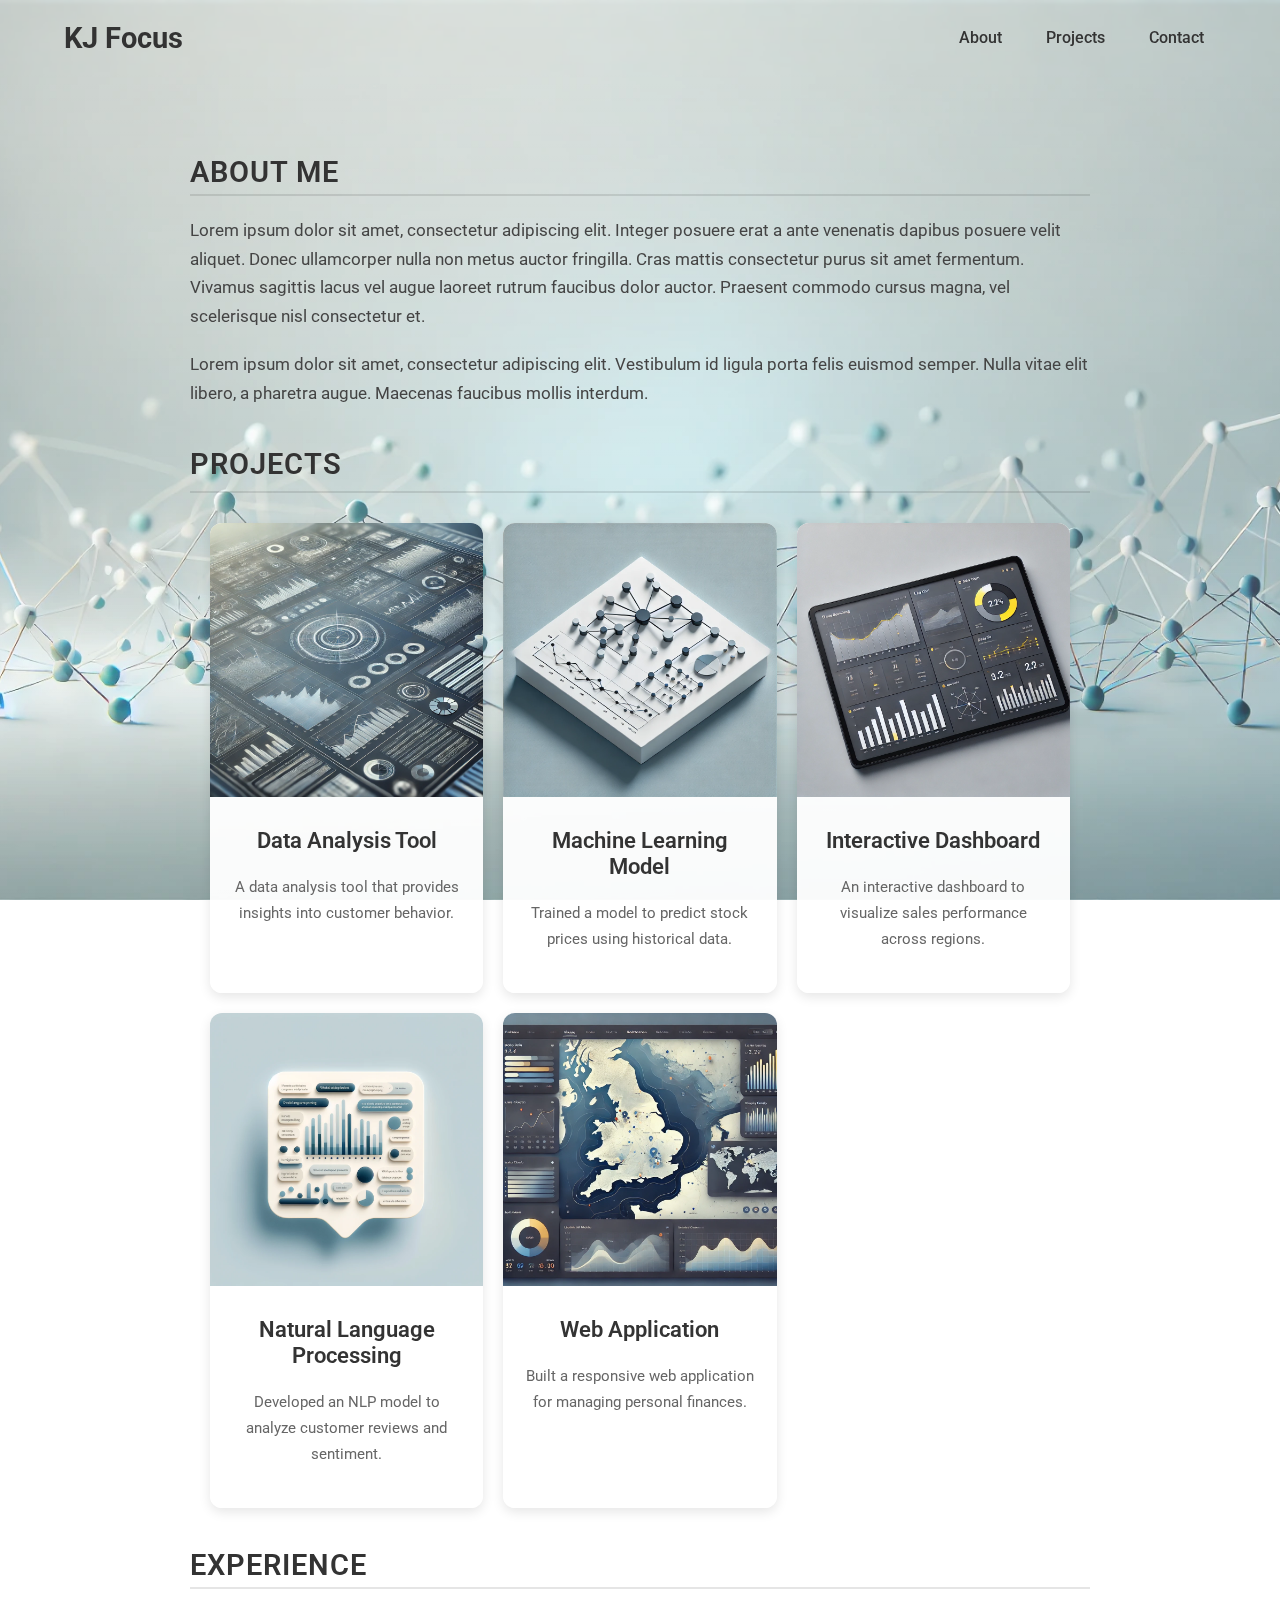
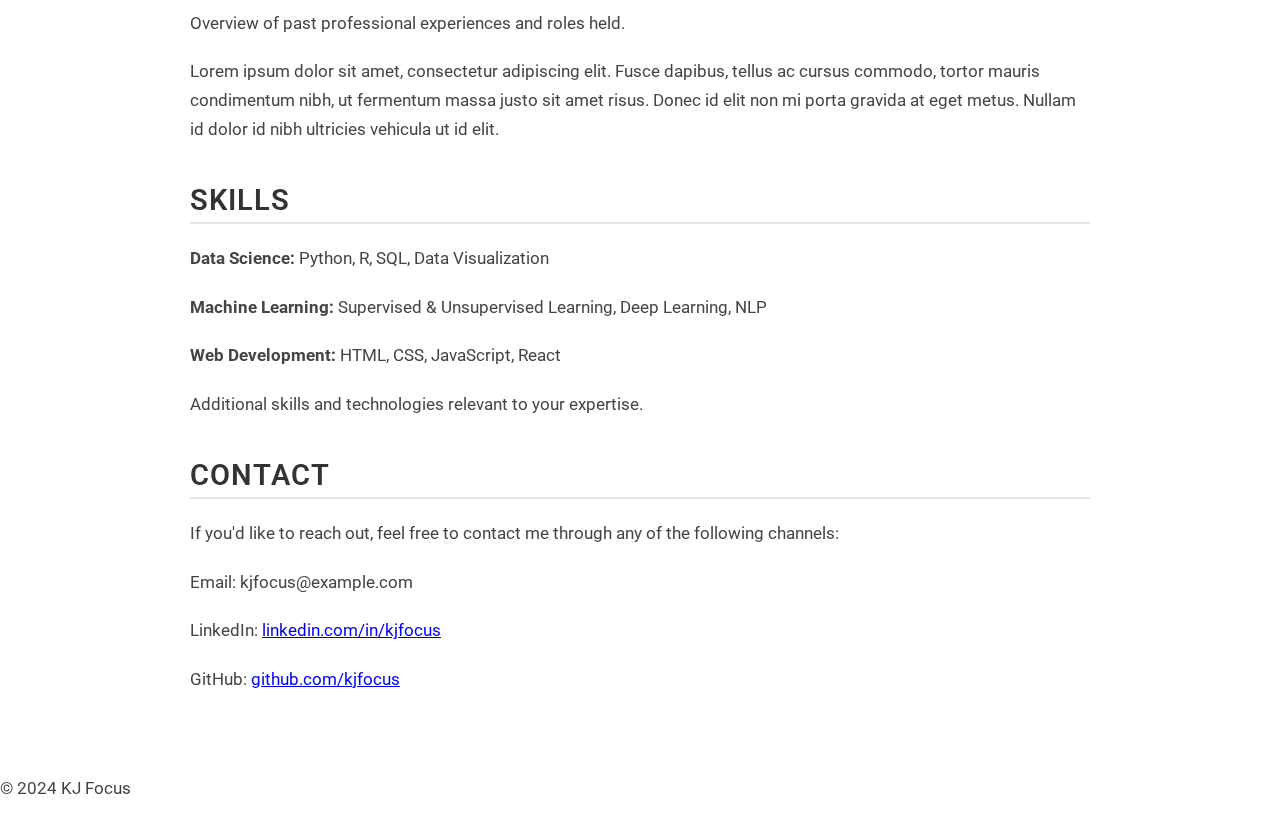
<file: index.html>
<!DOCTYPE html>
<html lang="en">
<head>
    <meta charset="UTF-8">
    <meta name="viewport" content="width=device-width, initial-scale=1.0">
    <title>KJ Focus - Portfolio</title>
    <!-- Link to external CSS file and Google Fonts for consistent styling -->
    <link rel="stylesheet" href="style.css">
    <link href="https://fonts.googleapis.com/css2?family=Roboto:wght@400;700&display=swap" rel="stylesheet">
</head>
<body>

    <!-- Header section containing the site title and navigation links -->
    <header>
        <div class="header-container">
            <!-- Website Logo / Title -->
            <h1><a href="index.html">KJ Focus</a></h1>
            
            <!-- Navigation links for different sections on the page -->
            <nav>
                <a href="#about">About</a>
                <a href="#projects">Projects</a>
                <a href="#contact">Contact</a>
            </nav>
        </div>
    </header>
    
    <!-- Main content of the webpage -->
    <main>
        
        <!-- About section with introductory information -->
        <section id="about">
            <h2>About Me</h2>
            <p>Lorem ipsum dolor sit amet, consectetur adipiscing elit. Integer posuere erat a ante venenatis dapibus posuere velit aliquet. Donec ullamcorper nulla non metus auctor fringilla. Cras mattis consectetur purus sit amet fermentum. Vivamus sagittis lacus vel augue laoreet rutrum faucibus dolor auctor. Praesent commodo cursus magna, vel scelerisque nisl consectetur et.</p>
            <p>Lorem ipsum dolor sit amet, consectetur adipiscing elit. Vestibulum id ligula porta felis euismod semper. Nulla vitae elit libero, a pharetra augue. Maecenas faucibus mollis interdum.</p>
        </section>

        <!-- Projects section showcasing project gallery -->
        <section id="projects">
            <h2>Projects</h2>
            <div class="project-grid">
                <!-- Project 1 -->
                <a href="projects/project1.html" class="project-card">
                    <img src="project_1_front_page.webp" alt="Project 1">
                    <div class="project-info">
                        <h3>Data Analysis Tool</h3>
                        <p>A data analysis tool that provides insights into customer behavior.</p>
                    </div>
                </a>

                <!-- Project 2 -->
                <a href="projects/project2.html" class="project-card">
                    <img src="project_2_front_page.webp" alt="Project 2">
                    <div class="project-info">
                        <h3>Machine Learning Model</h3>
                        <p>Trained a model to predict stock prices using historical data.</p>
                    </div>
                </a>

                <!-- Project 3 -->
                <a href="projects/project3.html" class="project-card">
                    <img src="project_3_front_page.webp" alt="Project 3">
                    <div class="project-info">
                        <h3>Interactive Dashboard</h3>
                        <p>An interactive dashboard to visualize sales performance across regions.</p>
                    </div>
                </a>

                <!-- Project 4 -->
                <a href="projects/project4.html" class="project-card">
                    <img src="project_4_front_page.webp" alt="Project 4">
                    <div class="project-info">
                        <h3>Natural Language Processing</h3>
                        <p>Developed an NLP model to analyze customer reviews and sentiment.</p>
                    </div>
                </a>

                <!-- Project 5 -->
                <a href="projects/project5.html" class="project-card">
                    <img src="project_5_front_page.webp" alt="Project 5">
                    <div class="project-info">
                        <h3>Web Application</h3>
                        <p>Built a responsive web application for managing personal finances.</p>
                    </div>
                </a>
            </div>
        </section>

        <!-- Additional section for work experience -->
        <section id="experience">
            <h2>Experience</h2>
            <p>Overview of past professional experiences and roles held.</p>
            <p>Lorem ipsum dolor sit amet, consectetur adipiscing elit. Fusce dapibus, tellus ac cursus commodo, tortor mauris condimentum nibh, ut fermentum massa justo sit amet risus. Donec id elit non mi porta gravida at eget metus. Nullam id dolor id nibh ultricies vehicula ut id elit.</p>
        </section>

        <!-- Skills section to list relevant skills -->
        <section id="skills">
            <h2>Skills</h2>
            <p><strong>Data Science:</strong> Python, R, SQL, Data Visualization</p>
            <p><strong>Machine Learning:</strong> Supervised & Unsupervised Learning, Deep Learning, NLP</p>
            <p><strong>Web Development:</strong> HTML, CSS, JavaScript, React</p>
            <p>Additional skills and technologies relevant to your expertise.</p>
        </section>

        <!-- Contact section for ways to get in touch -->
        <section id="contact">
            <h2>Contact</h2>
            <p>If you'd like to reach out, feel free to contact me through any of the following channels:</p>
            <p>Email: kjfocus@example.com</p>
            <p>LinkedIn: <a href="#">linkedin.com/in/kjfocus</a></p>
            <p>GitHub: <a href="#">github.com/kjfocus</a></p>
        </section>
    </main>

    <!-- Footer with copyright information -->
    <footer>
        <p>© 2024 KJ Focus</p>
    </footer>
</body>
</html>
</file>
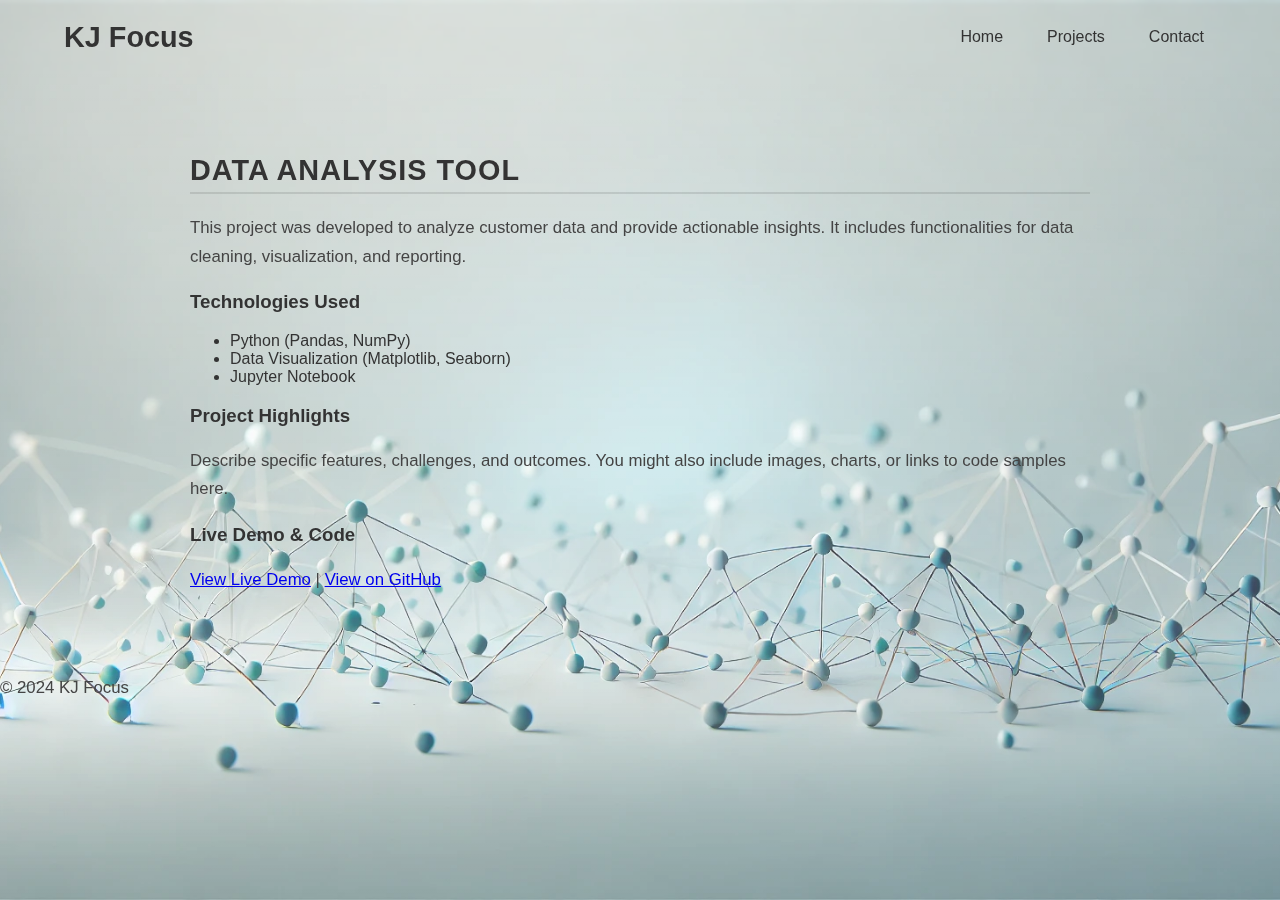
<file: projects/project2.html>
<!DOCTYPE html>
<html lang="en">
<head>
    <meta charset="UTF-8">
    <meta name="viewport" content="width=device-width, initial-scale=1.0">
    <title>Project 1 - Data Analysis Tool</title>
    <link rel="stylesheet" href="../style.css"> <!-- Adjust the path as needed -->
</head>
<body>

    <!-- Header (optional: link back to portfolio main page) -->
    <header>
        <div class="header-container">
            <h1><a href="../index.html">KJ Focus</a></h1>

            <nav>
                <a href="../index.html">Home</a>
                <a href="../index.html#projects">Projects</a>
                <a href="../index.html#contact">Contact</a>
            </nav>
        </div>
    </header>

    <!-- Project Content -->
    <main>
        <section class="project-detail">
            <h2>Data Analysis Tool</h2>
            <p>This project was developed to analyze customer data and provide actionable insights. It includes functionalities for data cleaning, visualization, and reporting.</p>

            <h3>Technologies Used</h3>
            <ul>
                <li>Python (Pandas, NumPy)</li>
                <li>Data Visualization (Matplotlib, Seaborn)</li>
                <li>Jupyter Notebook</li>
            </ul>

            <h3>Project Highlights</h3>
            <p>Describe specific features, challenges, and outcomes. You might also include images, charts, or links to code samples here.</p>

            <h3>Live Demo & Code</h3>
            <p>
                <a href="https://project-link-1.com" target="_blank">View Live Demo</a> |
                <a href="https://github.com/kjfocus/project1" target="_blank">View on GitHub</a>
            </p>
        </section>
    </main>

    <!-- Footer -->
    <footer>
        <p>© 2024 KJ Focus</p>
    </footer>

</body>
</html>
</file>
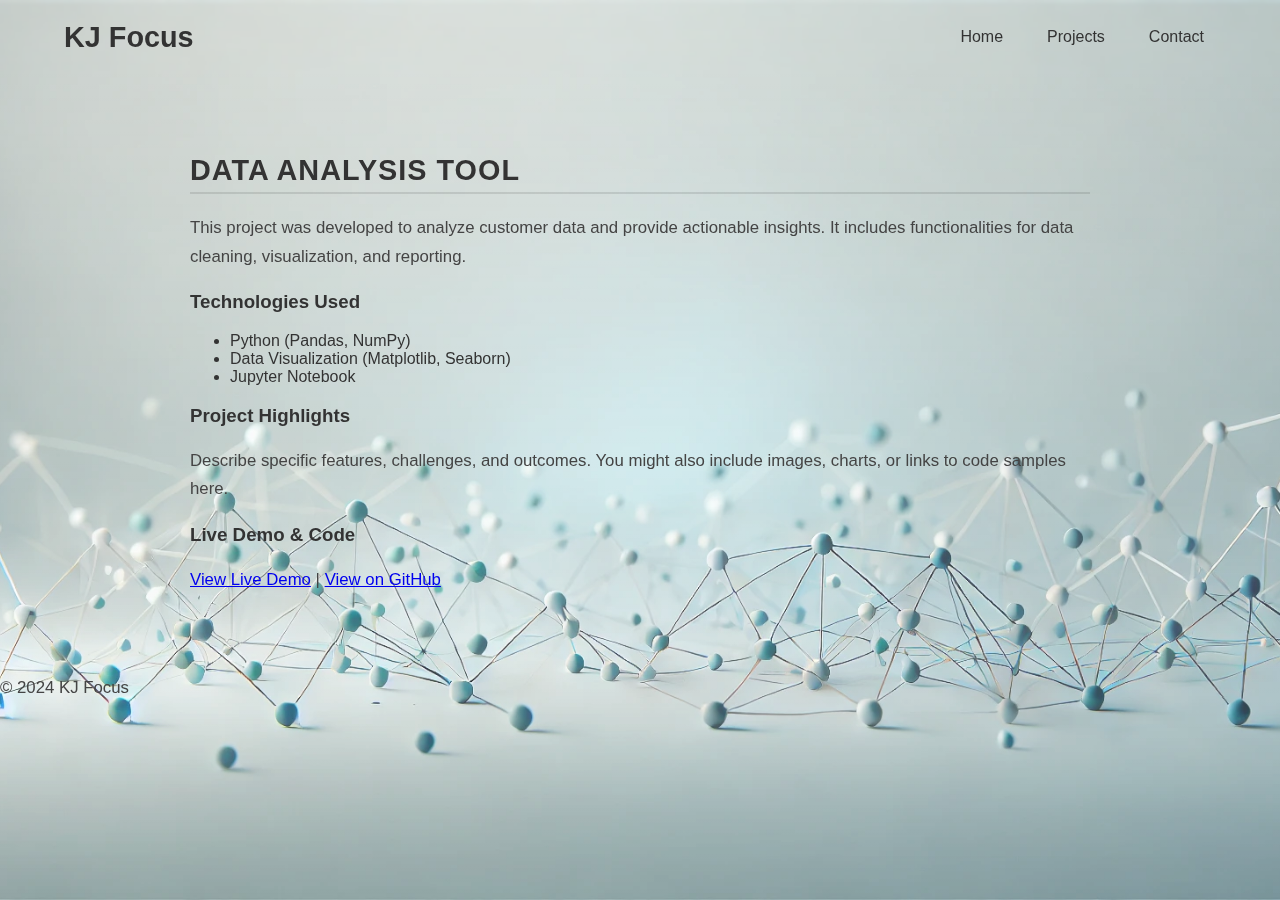
<file: projects/project3.html>
<!DOCTYPE html>
<html lang="en">
<head>
    <meta charset="UTF-8">
    <meta name="viewport" content="width=device-width, initial-scale=1.0">
    <title>Project 1 - Data Analysis Tool</title>
    <link rel="stylesheet" href="../style.css"> <!-- Adjust the path as needed -->
</head>
<body>

    <!-- Header (optional: link back to portfolio main page) -->
    <header>
        <div class="header-container">
            <h1><a href="../index.html">KJ Focus</a></h1>
            <nav>
                <a href="../index.html">Home</a>
                <a href="../index.html#projects">Projects</a>
                <a href="../index.html#contact">Contact</a>
            </nav>
        </div>
    </header>

    <!-- Project Content -->
    <main>
        <section class="project-detail">
            <h2>Data Analysis Tool</h2>
            <p>This project was developed to analyze customer data and provide actionable insights. It includes functionalities for data cleaning, visualization, and reporting.</p>

            <h3>Technologies Used</h3>
            <ul>
                <li>Python (Pandas, NumPy)</li>
                <li>Data Visualization (Matplotlib, Seaborn)</li>
                <li>Jupyter Notebook</li>
            </ul>

            <h3>Project Highlights</h3>
            <p>Describe specific features, challenges, and outcomes. You might also include images, charts, or links to code samples here.</p>

            <h3>Live Demo & Code</h3>
            <p>
                <a href="https://project-link-1.com" target="_blank">View Live Demo</a> |
                <a href="https://github.com/kjfocus/project1" target="_blank">View on GitHub</a>
            </p>
        </section>
    </main>

    <!-- Footer -->
    <footer>
        <p>© 2024 KJ Focus</p>
    </footer>

</body>
</html>
</file>
<file: style.css>
/* Body Background Image */
body {
    margin: 0;
    padding: 0;
    height: 100%;
    overflow-x: hidden;
    font-family: 'Roboto', sans-serif;
    color: #333;
    background-image: url('background.webp'); /* Set your background image here */
    background-size: cover;
    background-position: center;
    background-attachment: fixed;
    background-repeat: no-repeat;
}

/* Lightened Overlay with Subtle Gradient */
body::before {
    content: '';
    position: fixed;
    top: 0;
    left: 0;
    width: 100%;
    height: 100%;
    background: linear-gradient(rgba(255, 255, 255, 0.4), rgba(255, 255, 255, 0.1)); /* Light gradient overlay */
    z-index: -1;
}

/* Header with Light Background */
header {
    width: 100%;
    padding: 20px 0;
    /*background: rgba(75, 100, 150, 0.3); /* Light semi-transparent background */
    background: transparent;
    color: #333;
    position: sticky;
    top: 0;
    left: 0;
    /*box-shadow: 0 2px 8px rgba(0, 0, 0, 0.1); /* Soft shadow for depth */
    box-shadow: none;
    border-bottom: none;
    backdrop-filter: blur(2px); /* Subtle blur for a frosted effect */
    z-index: 1000;
    transition: background 0.3s;
}

/* Centering Container */
.header-container {
    width: 90%;
    max-width: 1200px;
    margin: 0 auto;
    display: flex;
    align-items: center;
    justify-content: space-between;
}

/* Logo (Name) Styling */
header h1 {
    font-size: 1.8em;
    margin: 0;
    color: #333;
    font-weight: 700;
}

/* Navigation Links Styling */
nav {
    display: flex;
    gap: 20px;
}

nav a {
    text-decoration: none;
    color: #333;
    font-weight: 500;
    padding: 8px 12px;
    transition: color 0.3s, background-color 0.3s;
    font-size: 1em;
}

nav a:hover {
    background-color: rgba(0, 0, 0, 0.05);
    color: #333;
    border-radius: 5px;
}

/* Main Content Styling */
main {
    max-width: 900px;
    padding: 40px 20px 40px;
    margin: 0 auto;
}

/* Section Styling with Transparent Background */
section {
    margin-top: 40px;
    padding: 0; /* Remove padding to eliminate the boxed effect */
    color: #333;
}

/* Modern Title Styling with Lighter Accent */
h2 {
    margin: 0 0 15px; /* Simplified margin */
    color: #333;
    font-size: 1.8em;
    font-weight: 600;
    text-transform: uppercase;
    letter-spacing: 1px;
    border-bottom: 2px solid rgba(0, 0, 0, 0.1); /* Soft border for styling */
    padding-bottom: 5px;
}

/* Updated Paragraph Styling for Edge-to-Edge */
p {
    margin: 20px 0; /* Vertical margin for spacing */
    line-height: 1.7;
    color: #444; /* Slightly darker gray for readability */
    font-size: 1.05em;
}

/* Project Section Title */
#projects h2 {
    margin-bottom: 30px;
    color: #333;
    font-size: 1.8em;
    font-weight: 600;
    text-transform: uppercase;
    letter-spacing: 1px;
    text-align: left;
    border-bottom: 2px solid rgba(0, 0, 0, 0.1);
    padding-bottom: 10px;
}

/* Project Grid Layout */
.project-grid {
    display: grid;
    grid-template-columns: repeat(auto-fit, minmax(250px, 1fr)); /* Responsive grid */
    gap: 20px;
    padding: 0 20px; /* Add padding around the grid for spacing */
}

/* Project Card Styling */
.project-card {
    background-color: rgba(255, 255, 255, 0.95); /* Light background with slight transparency */
    border-radius: 12px;
    overflow: hidden;
    box-shadow: 0 4px 12px rgba(0, 0, 0, 0.1);
    text-decoration: none;
    color: #333;
    transition: transform 0.3s ease, box-shadow 0.3s ease;
    display: flex;
    flex-direction: column;
    align-items: center;
}

/* Project Image Styling */
.project-card img {
    width: 100%;
    height: auto;
    display: block;
    transition: transform 0.3s ease;
}

/* Project Info Section */
.project-info {
    padding: 20px;
    text-align: center;
}

.project-info h3 {
    margin-top: 10px;
    font-size: 1.4em;
    color: #333;
    font-weight: 600;
}

.project-info p {
    margin-top: 8px;
    font-size: 0.95em;
    color: #666;
}

/* Hover Effects for Project Card */
.project-card:hover {
    transform: translateY(-8px); /* Lift effect on hover */
    box-shadow: 0 10px 20px rgba(0, 0, 0, 0.15);
}

.project-card:hover img {
    transform: scale(1.08); /* Slight zoom effect on image */
}

/* Hover Effect for Project Title */
.project-info h3:hover {
    color: #0073e6; /* Change color of title on hover */
    transition: color 0.3s ease;
}

/* Responsive Adjustments */
@media (max-width: 768px) {
    header {
        padding: 15px 0;
    }

    header h1 {
        font-size: 1.5em;
    }

    nav a {
        font-size: 0.9em;
    }

    .header-container {
        flex-direction: column;
        align-items: center;
        gap: 10px;
    }

    nav {
        margin-left: 0;
    }
}

html {
    scroll-behavior: smooth;
}

.skill-item:hover {
    color: #0073e6;
    transform: scale(1.1);
    transition: transform 0.3s ease;
}

header h1 a {
    text-decoration: none;
    color: inherit; /* Inherit color from the h1 */
}

header h1 a:hover {
    text-decoration: none; /* Optional: underline on hover */
}
</file>
